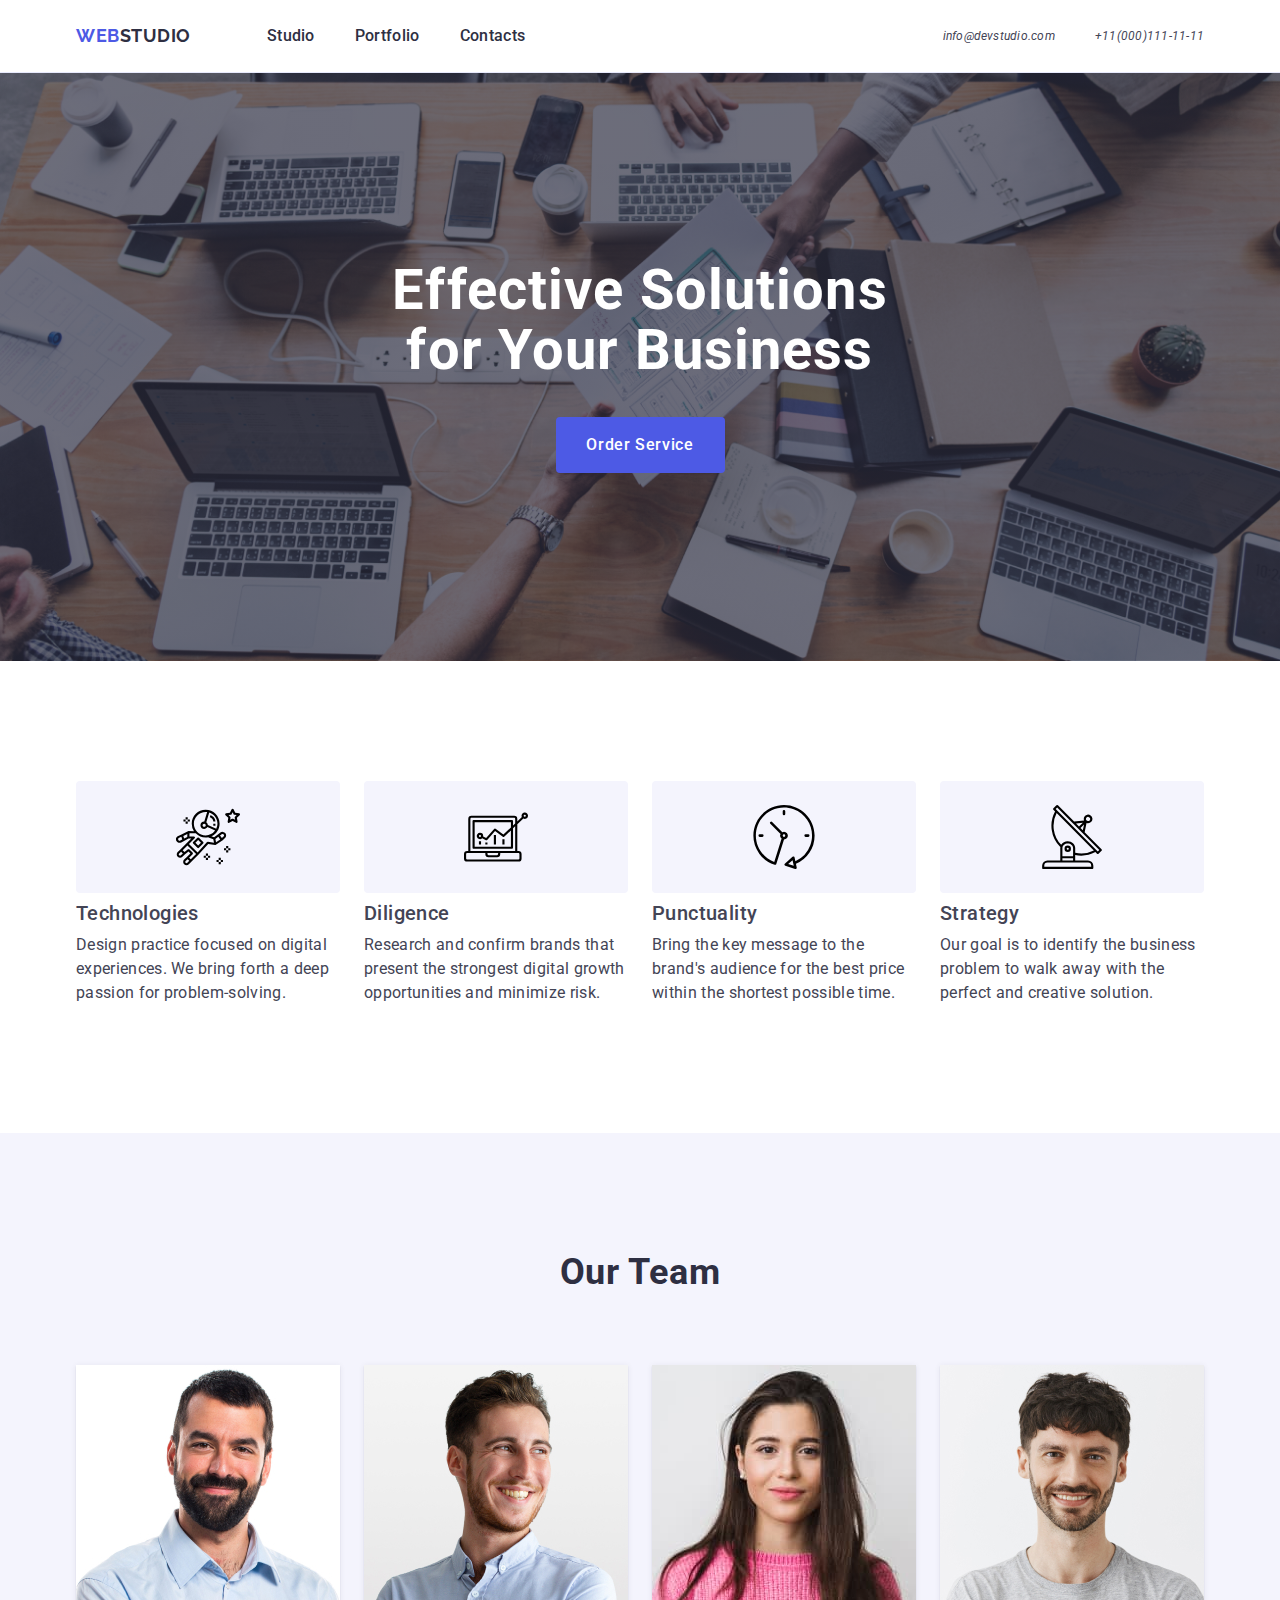
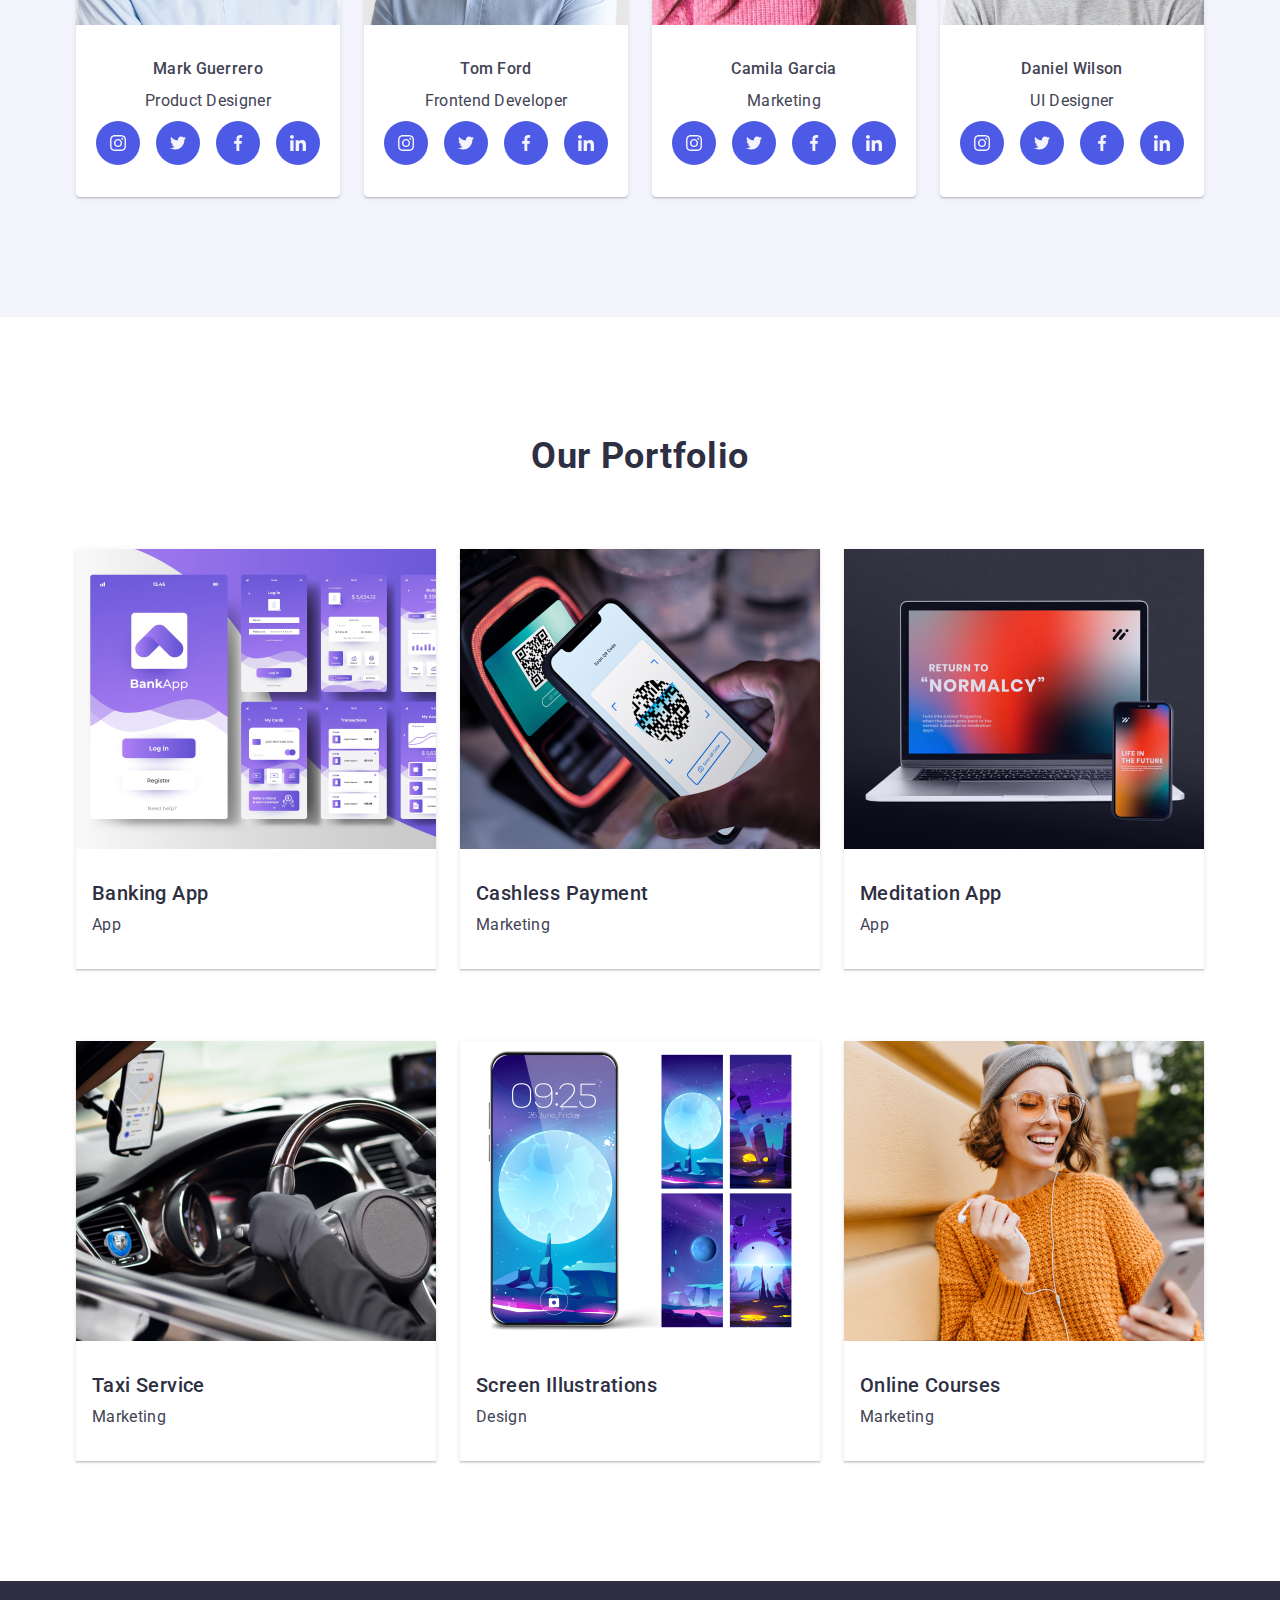
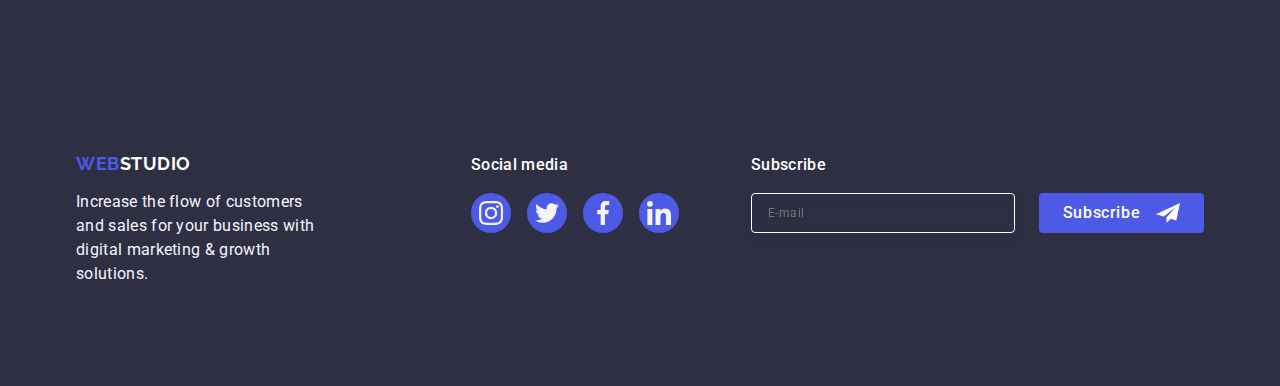
<file: index.html>
<!DOCTYPE html>
<html lang="en">

<head>
    <meta charset="UTF-8">
    <meta name="viewport" content="width=device-width, initial-scale=1.0">
    <title>Webstudio</title>
    <link rel="preconnect" href="https://fonts.googleapis.com">
    <link rel="preconnect" href="https://fonts.gstatic.com">
    <link href="https://fonts.googleapis.com/css2?family=Raleway:wght@700&family=Roboto:wght@400;500;700&display=swap"
        rel="stylesheet">

    <link rel="stylesheet" href="https://cdnjs.cloudflare.com/ajax/libs/modern-normalize/2.0.0/modern-normalize.min.css">
    <link rel="stylesheet" href="./css/styles.css">
</head>

<body>
    <header class="page-header">
        <div class="container page-header-container">
            <nav class="page-navigator">
                <a class="logotype" href="./index.html">
                    Web<span class="logotype-span">Studio</span>
                </a>
                <ul class="menu list-container">
                    <li class="nav-list">
                        <a class="menu-link current" href="./index.html">Studio</a>
                    </li>
                    <li class="nav-list">
                        <a class="menu-link" href="">Portfolio</a>
                    </li>
                    <li class="nav-list">
                        <a class="menu-link" href="">Contacts</a>
                    </li>
                </ul>
            </nav>
             <button class="mobile-open-button">
                <svg class="mobile-open-button-svg" width="24" height="24">
                  <use class="mobile-open-button-icon" href="./images/icons.svg#icon-burger"></use>
                </svg>
            </button>
            <address class="address">
                <ul class="menu-contact">
                    <li class="contact-list">
                        <a class="contact-information" href="mailto:info@devstudio.com">info@devstudio.com</a>
                    </li>
                    <li class="contact-list">
                        <a class="contact-information" href="tel:+110001111111">+11(000)111-11-11</a>
                    </li>
                </ul>
            </address>
        </div>
    </header>
    <main>
        <!-- HERO SECTION -->

        <section class="section">
            <div class="container">
                <h1 class="page-title">Effective Solutions for Your Business</h1>
                <button type="button" class="button">Order Service</button>
            </div>
        </section>
        <section class="second-section">
            <div class="container display">
                <h2 class="visually-hidden">Benefits</h2>
                <ul class="second-section-list">
                    <li class="second-list">
                        <div class="icons-div">
                            <svg width="64" height="64">
                                <use href="./images/icons.svg#icon-antenna"></use>
                            </svg>
                        </div>
                        <h3 class="first-section-title">Strategy</h3>
                        <p class="first-section-text">Our goal is to identify the business problem to walk away with the perfect and
                            creative solution.
                        </p>
                    </li>
                    <li class="second-list">
                        <div class="icons-div">
                            <svg width="64" height="64">
                                <use href="./images/icons.svg#icon-clock"></use>
                            </svg>
                        </div>
                        <h3 class="first-section-title">Punctuality</h3>
                        <p class="first-section-text">Bring the key message to the brand's audience for the best price within the
                            shortest possible
                            time.</p>
                    </li>
                    <li class="second-list">
                        <div class="icons-div">
                            <svg width="64" height="64">
                                <use href="./images/icons.svg#icon-diagram"></use>
                            </svg>
                        </div>
                        <h3 class="first-section-title">Diligence</h3>
                        <p class="first-section-text">Research and confirm brands that present the strongest digital growth
                            opportunities and
                            minimize risk.</p>
                    </li>
                    <li class="second-list">
                        <div class="icons-div">
                            <svg width="64" height="64">
                                <use href="./images/icons.svg#icon-astronaut"></use>
                            </svg>
                        </div>
                        <h3 class="first-section-title">Technologies</h3>
                        <p class="first-section-text">Design practice focused on digital experiences. We bring forth a deep passion for problem-solving.</p>
                    </li>
                </ul>
            </div>
        </section>
        <section class="third-section">
            <div class="container">
                <h2 class="subtitle">Our Team</h2>
                <ul class="section-team-list">
                    <li class="third-list">
                         <img srcset="./images/img1.jpg, ./images/img1@2x.jpg"
                             alt="img" 
                             width="264" 
                             class="img">
                        <div class="list-div">
                            <h3 class="team-list-title">Mark Guerrero</h3>
                            <p class="team-list-text">Product Designer</p>
                            <ul class="social-list">
                               <li class="social-li">
                                     <a href="" class="social-links">
                                        <svg  class="social-svg" width="16" height="16">
                                            <use href="./images/icons.svg#icon-instagram"></use>
                                        </svg>
                                         </a>
                                   </li>
                                   <li class="social-li">
                                       <a href="" class="social-links">
                                         <svg  class="social-svg" width="16" height="16">
                                            <use href="./images/icons.svg#icon-twitter"></use>
                                        </svg>
                                            </a>
                                        </li>
                                       <li class="social-li">
                                          <a href="" class="social-links">
                                         <svg  class="social-svg" width="16" height="16">
                                            <use href="./images/icons.svg#icon-facebook"></use>
                                        </svg>
                                               </a>
                                            </li>
                                           <li class="social-li">
                                               <a  href="" class="social-links">
                                         <svg  class="social-svg" width="16" height="16">
                                            <use href="./images/icons.svg#icon-linkedin"></use>
                                        </svg>
                                    </a>
                                </li>
                            </ul>
                        </div>
                    </li>
                    <li class="third-list">
                         <img srcset="./images/img2.jpg, ./images/img2@2x.jpg" 
                             alt="img" 
                             width="264" 
                             class="img">
                        <div class="list-div">
                            <h3 class="team-list-title">Tom Ford</h3>
                            <p class="team-list-text">Frontend Developer</p>
                            <ul class="social-list">
                            <li class="social-li">
                                     <a class="social-links">
                                        <svg class="social-svg" width="16" height="16">
                                            <use href="./images/icons.svg#icon-instagram"></use>
                                        </svg>
                                         </a>
                                   </li>
                                   <li class="social-li">
                                       <a href="" class="social-links">
                                         <svg  class="social-svg" width="16" height="16">
                                            <use href="./images/icons.svg#icon-twitter"></use>
                                        </svg>
                                            </a>
                                        </li>
                                       <li class="social-li">
                                          <a href="" class="social-links">
                                         <svg  class="social-svg" width="16" height="16">
                                            <use href="./images/icons.svg#icon-facebook"></use>
                                        </svg>
                                               </a>
                                            </li>
                                           <li class="social-li">
                                               <a href="" class="social-links">
                                         <svg  class="social-svg" width="16" height="16">
                                            <use href="./images/icons.svg#icon-linkedin"></use>
                                        </svg>
                                    </a>
                                </li>
                            </ul>
                        </div>
                    </li>
                    <li class="third-list">
                         <img srcset="./images/img3.jpg, ./images/img3@2x.jpg"
                             alt="img" 
                             width="264" 
                             class="img">
                        <div class="list-div">
                            <h3 class="team-list-title">Camila Garcia</h3>
                            <p class="team-list-text">Marketing</p>
                            <ul class="social-list">
                                <li class="social-li">
                                     <a href="" class="social-links">
                                        <svg  class="social-svg" width="16" height="16">
                                            <use href="./images/icons.svg#icon-instagram"></use>
                                        </svg>
                                         </a>
                                   </li>
                                   <li class="social-li">
                                       <a href="" class="social-links">
                                         <svg  class="social-svg" width="16" height="16">
                                            <use href="./images/icons.svg#icon-twitter"></use>
                                        </svg>
                                            </a>
                                        </li>
                                       <li class="social-li">
                                          <a href="" class="social-links">
                                         <svg  class="social-svg" width="16" height="16">
                                            <use href="./images/icons.svg#icon-facebook"></use>
                                        </svg>
                                               </a>
                                            </li>
                                           <li class="social-li">
                                               <a href="" class="social-links">
                                         <svg  class="social-svg" width="16" height="16">
                                            <use href="./images/icons.svg#icon-linkedin"></use>
                                        </svg>
                                    </a>
                                </li>
                            </ul>
                        </div>
                    </li>
                    <li class="third-list">
                        <img srcset="./images/img4.jpg, ./images/img4@2x.jpg"
                             alt="img" 
                             width="264" 
                             class="img">
                        <div class="list-div">
                            <h3 class="team-list-title">Daniel Wilson</h3>
                            <p class="team-list-text">UI Designer</p>
                            <ul class="social-list">
                               <li class="social-li">
                                     <a href="" class="social-links">
                                        <svg class="social-svg" width="16" height="16">
                                            <use href="./images/icons.svg#icon-instagram"></use>
                                        </svg>
                                         </a>
                                   </li>
                                   <li class="social-li">
                                       <a href="" class="social-links">
                                         <svg class="social-svg" width="16" height="16">
                                            <use href="./images/icons.svg#icon-twitter"></use>
                                        </svg>
                                            </a>
                                        </li>
                                       <li class="social-li">
                                          <a href="" class="social-links">
                                         <svg  class="social-svg" width="16" height="16">
                                            <use href="./images/icons.svg#icon-facebook"></use>
                                        </svg>
                                               </a>
                                            </li>
                                           <li class="social-li">
                                               <a href="" class="social-links">
                                         <svg class="social-svg" width="16" height="16">
                                            <use href="./images/icons.svg#icon-linkedin"></use>
                                        </svg>
                                    </a>
                                </li>
                            </ul>
                        </div>
                    </li>
                </ul> 
            </div>
        </section>
        <section class="fourth-section">
            <div class="container">
                <h2 class="subtitle">Our Portfolio</h2>
                <ul class="fourth-section-list">
                    <li class="fourth-list">
                        <div class="overlay-div">
                         <picture>
                             <source
                                srcset="
                                    ./images/img5desktop-version.jpg  1x,
                                    ./images/img5desktop-version@2.jpg. 2x
                                     media="(min-width: 1158px)"/>
                             <source
                                srcset="
                                    ./images/img5tablet-version.jpg. 1x,
                                    ./images/img5tablet-version@2.jpg 2x"
                                     media="(min-width: 768px)"/>
                             <source
                                srcset="
                                     ./images/img5mobile-version.jpg  1x,
                                     ./images/img5mobile-version@2.jpg 2x"
                                      media="(max-width: 767px)"/>
                             <img
                                 src="./images/img5desktop-version.jpg"
                                 alt="portfolio picture"/>
                          </picture>
                            <p class="overlay"> 14 Stylish and User-Friendly App Design Concepts · Task Manager App · Calorie Tracker App · Exotic Fruit Ecommerce App · Cloud Storage App</p>
                        </div>
                        <div class="div">
                            <h3 class="list-title">Banking App</h3>
                            <p class="list-text">App</p>
                        </div>
                    </li>
                    <li class="fourth-list">
                         <div class="overlay-div">
                      <picture>
                             <source
                                srcset="
                                    ./images/img6desktop-version.jpg  1x,
                                    ./images/img6desktop-version@2.jpg. 2x
                                     media="(min-width: 1158px)"/>
                             <source
                                srcset="
                                    ./images/img6tablet-version.jpg. 1x,
                                    ./images/img6tablet-version@2.jpg 2x"
                                     media="(min-width: 768px)"/>
                             <source
                                srcset="
                                     ./images/img6mobile-version.jpg  1x,
                                     ./images/img6mobile-version@2.jpg 2x"
                                      media="(max-width: 767px)"/>
                             <img
                                 src="./images/img6desktop-version.jpg"
                                 alt="portfolio picture"/>
                          </picture>
                             <p class="overlay"> 14 Stylish and User-Friendly App Design Concepts · Task Manager App · Calorie Tracker App · Exotic Fruit Ecommerce App · Cloud Storage App</p>
                               </div>
                        <div class="div">
                            <h3 class="list-title">Cashless Payment</h3>
                            <p class="list-text">Marketing</p>
                        </div>
                    </li>
                    <li class="fourth-list">
                         <div class="overlay-div">
                        <picture>
                             <source
                                srcset="
                                    ./images/img7desktop-version.jpg  1x,
                                    ./images/img7desktop-version@2.jpg. 2x
                                     media="(min-width: 1158px)"/>
                             <source
                                srcset="
                                    ./images/img7tablet-version.jpg. 1x,
                                    ./images/img7tablet-version@2.jpg 2x"
                                     media="(min-width: 768px)"/>
                             <source
                                srcset="
                                     ./images/img7mobile-version.jpg  1x,
                                     ./images/img7mobile-version@2.jpg 2x"
                                      media="(max-width: 767px)"/>
                             <img
                                 src="./images/img7desktop-version.jpg"
                                 alt="portfolio picture"/>
                          </picture>
                              <p class="overlay"> 14 Stylish and User-Friendly App Design Concepts · Task Manager App · Calorie Tracker App · Exotic Fruit Ecommerce App · Cloud Storage App</p>
                               </div>
                        <div class="div">
                            <h3 class="list-title">Meditation App</h3>
                            <p class="list-text">App</p>
                        </div>
                    </li>
                    <li class="fourth-list">
                         <div class="overlay-div">
                       <picture>
                             <source
                                srcset="
                                    ./images/img8desktop-version.jpg  1x,
                                    ./images/img8desktop-version@2.jpg. 2x
                                     media="(min-width: 1158px)"/>
                             <source
                                srcset="
                                    ./images/img8tablet-version.jpg. 1x,
                                    ./images/img8tablet-version@2.jpg 2x"
                                     media="(min-width: 768px)"/>
                             <source
                                srcset="
                                     ./images/img8mobile-version.jpg  1x,
                                     ./images/img8mobile-version@2.jpg 2x"
                                      media="(max-width: 767px)"/>
                             <img
                                 src="./images/img8desktop-version.jpg"
                                 alt="portfolio picture"/>
                          </picture>
                             <p class="overlay"> 14 Stylish and User-Friendly App Design Concepts · Task Manager App · Calorie Tracker App · Exotic Fruit Ecommerce App · Cloud Storage App</p>
                               </div>
                        <div class="div">
                            <h3 class="list-title">Taxi Service</h3>
                            <p class="list-text">Marketing</p>
                        </div>
                    </li>
                    <li class="fourth-list">
                         <div class="overlay-div">
                         <picture>
                             <source
                                srcset="
                                    ./images/img9desktop-version.jpg  1x,
                                    ./images/img9desktop-version@2.jpg. 2x
                                     media="(min-width: 1158px)"/>
                             <source
                                srcset="
                                    ./images/img9tablet-version.jpg. 1x,
                                    ./images/img9tablet-version@2.jpg 2x"
                                     media="(min-width: 768px)"/>
                             <source
                                srcset="
                                     ./images/img9mobile-version.jpg  1x,
                                     ./images/img9mobile-version@2.jpg 2x"
                                      media="(max-width: 767px)"/>
                             <img
                                 src="./images/img9desktop-version.jpg"
                                 alt="portfolio picture"/>
                          </picture>
                             <p class="overlay"> 14 Stylish and User-Friendly App Design Concepts · Task Manager App · Calorie Tracker App · Exotic Fruit Ecommerce App · Cloud Storage App</p>
                               </div>
                        <div class="div">
                            <h3 class="list-title">Screen Illustrations</h3>
                            <p class="list-text">Design</p>
                        </div>
                    </li>
                    <li class="fourth-list">
                         <div class="overlay-div">
                        <picture>
                             <source
                                srcset="
                                    ./images/img10desktop-version.jpg  1x,
                                    ./images/img10desktop-version@2.jpg. 2x
                                     media="(min-width: 1158px)"/>
                             <source
                                srcset="
                                    ./images/img10tablet-version.jpg. 1x,
                                    ./images/img10tablet-version@2.jpg 2x"
                                     media="(min-width: 768px)"/>
                             <source
                                srcset="
                                     ./images/img10mobile-version.jpg  1x,
                                     ./images/img10mobile-version@2.jpg 2x"
                                      media="(max-width: 767px)"/>
                             <img
                                 src="./images/img10desktop-version.jpg"
                                 alt="portfolio picture"/>
                          </picture>
                              <p class="overlay"> 14 Stylish and User-Friendly App Design Concepts · Task Manager App · Calorie Tracker App · Exotic Fruit Ecommerce App · Cloud Storage App</p>
                               </div>
                        <div class="div">
                            <h3 class="list-title">Online Courses</h3>
                            <p class="list-text">Marketing</p>
                        </div>
                    </li>
                </ul>
            </div>
        </section>
    </main>
    <footer class="page-footer">
    <div class="container flex">
        <div class="footer-div">
            <a class="second-logotype second-class" href="./index.html">
                Web<span class="footer-logotype-span">Studio</span>
            </a>
            <p class="logotype-text" style="color: #F4F4FD">Increase the flow of customers and sales for your business with
                digital marketing & growth solutions.</p>
        </div>
        <div>
            <p class="footer-text">Social media</p>
            <ul class="social-media-list">
                <li class="social-list-li">
                    <a href="" class="social-menu-links">
                        <svg class="social-svg" width="24" height="24">
                            <use href="./images/icons.svg#icon-instagram"></use>
                        </svg>
                    </a>
                </li>
                <li class="social-list-li">
                    <a href="" class="social-menu-links">
                        <svg class="social-svg" width="24" height="24">
                            <use href="./images/icons.svg#icon-twitter"></use>
                        </svg>
                    </a>
                </li>
                <li class="social-list-li">
                    <a href="" class="social-menu-links">
                        <svg class="social-svg" width="24" height="24">
                            <use href="./images/icons.svg#icon-facebook"></use>
                        </svg>
                    </a>
                </li>
                <li class="social-list-li">
                    <a href="" class="social-menu-links">
                        <svg class="social-svg" width="24" height="24">
                            <use href="./images/icons.svg#icon-linkedin"></use>
                        </svg>
                    </a>
                </li>
            </ul>
        </div>
        <div class="subscribe-div">
            <p class="subscribe-text">Subscribe</p>
            <form class="footer-form">
                <label class="footer-label">
                    <input class="subscribe-input" name="footer-input" type="email" placeholder="E-mail" style="color: #ffffff">
                </label>
                <button class="form-button" type="submit">
                    Subscribe
                    <svg class="form-svg" width="24" height="24">
                        <use class="form-use" href="./images/icons.svg#icon-frame"></use>
                    </svg>
                </button>
            </form>
        </div>
    </div>
</footer>
<div class="modal-div">
    <div class="modal-window">
        <button class="modal-button" type="button">
            <svg class="modal-svg" width="8" height="8">
                <use href="./images/icons.svg#icon-close-black"></use>
            </svg>
        </button>
        <p class="modal-text">Leave your contacts and we will call you back</p>
        <form>
            <div class="form-div">
                <label class="form-label" for="user-name">Name</label>
                <div class="input-div">
                    <input id="user-name" name="user-name" type="text" class="user-input">
                    <svg width="18" height="24" class="input-div-svg">
                        <use href="./images/icons.svg#icon-person-black"></use>
                    </svg>
                </div>
            </div>
            <div class="form-div">
                <label class="form-label" for="user-phone">Phone</label>
                <div class="input-div">
                    <input id="user-phone" name="user-phone" type="text" class="user-input">
                    <svg width="18" height="24" class="input-div-svg">
                        <use href="./images/icons.svg#icon-phone-black"></use>
                    </svg>
                </div>
            </div>
            <div class="form-div">
                <label class="form-label" for="user-email">Email</label>
                <div class="input-div">
                    <input id="user-email" name="user-email" type="text" class="user-input">
                    <svg width="18" height="24" class="input-div-svg">
                        <use href="./images/icons.svg#icon-email-black"></use>
                    </svg>
                </div>
            </div>
            <div class="form-label-div">
                <label class="form-label" for="user-comment">Comment</label>
                <textarea id="user-comment" name="user-comment" placeholder="Text input" class="div-textarea"></textarea> 
            </div>
             <div class="form-input-div">
                 <input  id="user-privacy" type="checkbox" value="true" name="user-privacy" class="privace-input visually-hidden">
                 <label  for="user-privacy" class="label-privacy"> 
                    <span class="label-span">
                    <svg width="10" height="8" class="span-svg">
                       <use href="./images/icons.svg#icon-checkbox"></use> 
                    </svg>
                     </span>
                      I accept the terms and conditions of the
                      <a href="/" class="label-link" style="color: #4d5ae5">Privacy Policy</a>
                 </label>
             </div>
            <button class="submit-button">Send</button>
        </form>
    </div>
</div>
     <div class="mobile-menu"> 
         <div class="container mobile-menu-container">
             <button class="mobile-menu-close-button">
                 <svg class="mobile-menu-close-button-icon-svg" width="8" height="8">
                 <use class=mobile-menu-close-button-use href="./images/icons.svg#icon-close-black"></use>
                 </svg>
             </button>
          <nav class="mobile-menu-navigator">
                 <a class="mobile-logotype-menu-link current" href="./index.html">Studio</a>
                <a class="mobile-menu-link" href="">Portfolio</a>
                <a class="mobile-menu-link" href="">Contacts</a>   
              <address class="mobile-address">
                <ul class="mobile-menu-contact">
                    <li class="mobile-contact-list">
                        <a class="contact-information" href="mailto:info@devstudio.com">info@devstudio.com</a>
                    </li>
                    <li class="mobile-contact-list">
                        <a class="contact-information" href="tel:+110001111111">+11(000)111-11-11</a>
                    </li>
                </ul>
            </address>
              <ul class="mobile-social-media-list">
                <li class="mobile-social-list-li">
                    <a href="" class="mobile-social-menu-links">
                        <svg class="mobile-social-svg" width="24" height="24">
                            <use href="./images/icons.svg#icon-instagram"></use>
                        </svg>
                    </a>
                </li>
                <li class="mobile-social-list-li">
                    <a href="" class="mobile-social-menu-links">
                        <svg class="social-svg" width="24" height="24">
                            <use href="./images/icons.svg#icon-twitter"></use>
                        </svg>
                    </a>
                </li>
                <li class="mobile-social-list-li">
                    <a href="" class="mobile-social-menu-links">
                        <svg class="mobile-social-svg" width="24" height="24">
                            <use href="./images/icons.svg#icon-facebook"></use>
                        </svg>
                    </a>
                </li>
                <li class="mobile-social-list-li">
                    <a href="" class="mobile-social-menu-links">
                        <svg class="mobile-social-svg" width="24" height="24">
                            <use href="./images/icons.svg#icon-linkedin"></use>
                        </svg>
                    </a>
                </li>
            </ul>
          </nav>
         </div>
        </div>
</body>

</html>
</file>
<file: css/styles.css>
h1,
h2,
h3,
h4,
h5,
h6,
p {
  margin-top: 0;
  margin-bottom: 0;
}

ul,
ol {
  margin-top: 0;
  margin-bottom: 0;
  padding: 0;  
}

img {
  display: block;
}

button {
  cursor: pointer;
}

li {
  list-style-type: none;
}

a {
  text-decoration: none;
}

.mobile-social-svg {
  fill: #f4f4fd;
}

body {
  font-family: "Roboto", sans-serif;
  background-color: #FFFFFF;
  color: #434455;
  font-size: 16px;
}

.visually-hidden {
  position: absolute;
  width: 1px;
  height: 1px;
  margin: -1px;
  border: 0;
  padding: 0;
  white-space: nowrap;
  clip-path:inset(100%);
  clip: rect(0 0 0 0);
  overflow: hidden;
}

.container {
  max-width: 320px;
  margin-left: auto;
  margin-right: auto;
  padding-left: 16px;
  padding-right: 16px;
}

.display {
  display: flex;
}

.menu {
  display: none;
}

 .section {
     background-color: #2e2f42;
     padding-top: 188px;
     padding-bottom: 188px;
     background-image: linear-gradient(rgba(46, 47, 66, 0.7), rgba(46, 47, 66, 0.7)), url(../images/dark-bg-desktop-version.jpg);
     max-width: 1440px;
     background-repeat: no-repeat;
     background-position: center;
     background-size: cover;
     margin: 0 auto;
    }


.logotype {
  font-size: 18px;
  font-weight: 700;
  line-height: 0.86;
  letter-spacing: 0.03em;
  color: #4D5AE5;
  padding: 17px 0px;
  font-family: "Raleway", sans-serif;
  margin-right: 76px;
  text-transform: uppercase;
}


.logotype-span {
font-size: 18px;
font-weight: 700;
line-height: 0.86;
letter-spacing: 0.03em;
color: #2E2F42;
}

.page-navigator {
 display: flex;
 align-items: center;
 }

.page-header {
  border-bottom: 1px solid #e7e9fc;
  box-shadow: 0px 2px 1px rgba(46, 47, 66, 0.08), 0px 1px 1px rgba(46, 47, 66, 0.16), 0px 1px 6px rgba(46, 47, 66, 0.08);
}
  
.page-header-container {
  display: flex;
  align-items: center;
  justify-content: space-between;
}

  .menu-link {
  font-family: "Roboto", sans-serif;
  font-size: 16px;
  line-height: 1.5;
  letter-spacing: 0.02em;
  text-align: left;
  color: #2e2f42;
  text-decoration: none;
  font-weight: 500;
  padding-top: 24px;
  padding-bottom: 24px;
  position: relative;
  transition: color 250ms cubic-bezier(0.4, 0, 0.2, 1);
  display: block;
  }

.menu-link:hover,
.menu-link:focus {
  color: #404bbf;
}

.menu-contact {font-family: "Roboto", sans-serif;font-size: 12px;font-weight: 400;line-height: 14px;letter-spacing: 0.48px;display:  flex;flex-direction: column;gap: 12px;}

 .page-title {
  font-family: "Roboto", sans-serif;
  font-size: 56px;
  font-style: normal;
  font-weight: 700;
  line-height: 1.07;
  color: #ffffff;
  letter-spacing: 0.02em;
  text-align: center;
  max-width: 496px;
  margin-left: auto;
  margin-right: auto;
  margin-bottom: 36px;
  }
  
  .button {
  cursor: pointer;
  background-color: #4D5AE5;
  font-family: "Roboto", sans-serif;
  font-size: 16px;
  font-weight: 500;
  line-height: 1.5;
  letter-spacing: 0.04em;
  color: #FFFFFF;
  min-width: 169px;
  border: none;
  height: 56px;
  border-radius: 4px;
  margin: auto;
  display: block;
  transition: background-color 250ms cubic-bezier(0.4, 0, 0.2, 1);
}

.button:hover,
.button:focus {
  background-color: #404bbf;
}

.second-section {
 padding-top: 96px;
 padding-bottom: 96px;
}


.icons-div {
  display: flex; 
  align-items: center;
  justify-content: center;
  height: 112px;
  background-color: #f4f4fd; 
  border-radius: 4px;
  margin-bottom: 8px;
}

.third-section {
 background-color: #F4F4FD;
 padding-top: 96px;
 padding-bottom: 96px;
}

.subtitle {
  font-family: "Roboto", sans-serif;
  font-size: 36px;
  font-style: normal;
  font-weight: 700;
  line-height: 1.11;
  text-transform: capitalize;
  color: #2e2f42;
  letter-spacing: 0.02em;
  text-align: center;
  margin-bottom: 72px;
}
.social-links {
   width: 44px;
   height: 44px;
   background-color: #4d5ae5;
   border-radius: 50%;
   display: flex;
   align-items: center;
   justify-content: center;
   transition: background-color 250ms cubic-bezier(0.4, 0, 0.2, 1);
   /* margin-top: 8px; */
}

.social-svg {
    fill: #f4f4fd;
}

.list-div {
    padding-top: 32px;
    padding-bottom: 32px;
}

.section-list {
display: flex;
    gap: 24px;
    margin-bottom: 0;
}

.team-list-title {
font-family: "Roboto", sans-serif;
  font-size: 16px;
  font-style: normal;
  font-weight: 500;
  line-height: 1.5;
  letter-spacing: 0.02em;
  text-align: center;
  margin-bottom: 8px;
}

.team-list-text {font-family: "Roboto", sans-serif;font-size: 16px;font-style: normal;font-weight: 400;line-height: 1.5;letter-spacing: 0.02em;text-align: center;width: 264px;margin-bottom: 8px;}

.section-team-list {
    display: flex;
    gap: 24px;
    margin-bottom: 0;
    flex-direction: column;
    align-items: center;
}

.social-list {
   display: flex;
   justify-content: center;
   gap: 16px;
}

.fourth-section {
  background-color: #FFFFFF;
  padding-top: 96px;
  padding-bottom: 96px;
}

.fourth-section-list {
   flex-wrap: wrap;
   display: flex;
   row-gap: 48px;
   column-gap: 24px;
}

.overlay-div {
  position: relative;
  overflow: hidden; 
}

.overlay {
  position: absolute;
  top: 0; 
  font-size: 16px;
  line-height: 1.5;
  letter-spacing: 0.02em;
  color: #f4f4fd;
  padding: 40px 32px;
  background-color: #4d5ae5;
  height: 100%; 
  width: 100%;
  transform: translateY(100%);
  transition: transform 250ms cubic-bezier(0.4, 0, 0.2, 1);
}

.fourth-list:hover .overlay {
  transform: translateY(0%);
}

.fourth-list:hover {
  transform: translateY(0%);
}

.page-footer {
  background-color: #2e2f42;
  padding-top: 100px;
  padding-bottom: 100px;
}

.footer-logotype-span {
  color: #ffffff;
  text-align: center;
}



.logotype-text {
  letter-spacing: 0.02em;
  line-height: 1.5;
  max-width: 264px;
}

.second-logotype {
   font-family: "Raleway", sans-serif;
   font-size: 18px;
   font-style: normal;
   font-weight: 700;
   line-height: 1.17;
   letter-spacing: 0.03em;
   text-transform: uppercase;
   color: #4D5AE5;
   display: inline-block;
   margin-bottom: 16px;
   /* margin-left: 108px; */
   display: flex;
   justify-content: center;
 }

.social-media-list {
  display: flex;
  gap: 16px;
  justify-content: center;
}

.social-list-li {
  width: 40px;
  height: 40px;
}

.footer-form {
  display: flex;
  gap: 24px;
}

.form-button {
  min-width: 165px;
  height: 40px;
  display: flex;
  justify-content: center;
  align-items: center;
  font-family: "Roboto", sans-serif;
  font-size: 16px;
  font-weight: 500;
  line-height: 1.5;
  letter-spacing: 0.04em;
  color: #ffffff;
  cursor: pointer;
  background-color: #4D5AE5;
  border: none; 
  border-radius: 4px;
}

.form-svg {
  margin-left: 16px;
  fill: #ffffff;
}

.social-menu-links {
    width: 100%;
    height: 100%;
    background-color: #4d5ae5;
    border-radius: 50%;
    display: flex;
    align-items: center;
    justify-content: center;
    transition: background-color 250ms cubic-bezier(0.4, 0, 0.2, 1);
}
.modal-div {
  position: fixed;
  top: 0;
  left: 0;
  width: 100%;
  height: 100%;
  background-color: rgba(46, 47, 66, 0.4);
  transition: opacity 250ms cubic-bezier(0.4, 0, 0.2, 1), visibility 250ms cubic-bezier(0.4, 0, 0.2, 1);
  display: none;
}

.modal-window {
   position: absolute;
   top: 50%;
   left: 50%;
   transform: translate(-50%, -50%) scale(1);
   width: 408px;
   min-height: 584px;
   background: #fcfcfc;
   box-shadow: 0px 1px 1px rgba(0, 0, 0, 0.14), 0px 1px 3px rgba(0, 0, 0, 0.12), 0px 2px 1px rgba(0, 0, 0, 0.2);
   border-radius: 4px;
   transition: transform 250ms cubic-bezier(0.4, 0, 0.2, 1);
   padding: 72px 24px 24px 24px;
}

.modal-button {
  position: absolute;
  top: 24px;
  right: 24px;
  width: 24px;
  height: 24px;
  border-radius: 50%; 
  display: flex;
  align-items: center;
  justify-content: center;
  background-color: #e7e9fc; 
  border: 1px solid rgba(0, 0, 0, 0.1);
  padding: 0; 
  cursor: pointer; 
 transition: background-color 250ms cubic-bezier(0.4, 0, 0.2, 1), border 250ms cubic-bezier(0.4, 0, 0.2, 1);
}

.modal-button:hover,
.modal-button:focus {
 background-color: #404bbf;
 border: none;
}

.modal-button:hover,
.modal-button:focus {
fill: #ffffff;
}

.modal-svg {
  transition: fill 250ms cubic-bezier(0.4, 0, 0.2, 1);
}

.modal-text {
  font-weight: 500;
  font-size: 16px;
  line-height: 1.5;
  text-align: center; 
  letter-spacing: 0.02em;
  color: #2E2F42;
  margin-bottom: 16px;
}

.form-div {
  margin-bottom: 8px;
}

.form-label {
  font-size: 12px;
  line-height: 1.17;
  letter-spacing: 0.04em; 
  color: #8e8f99;
   display: block; 
  margin-bottom: 4px;
}

.input-div {
 position: relative; 
}

.user-input {
  width: 100%; 
  height: 40px;
  border: 1px solid rgba(46, 47, 66, 0.4);
  border-radius: 4px;
  background-color: transparent;
  padding-left: 38px;
  outline: transparent; 
  transition: border-color 250ms cubic-bezier(0.4, 0, 0.2, 1);
}

.input-div-svg {
  position: absolute;
  left: 16px;
  top: 50%; 
  transform: translateY(-50%); 
  transition: fill 250ms cubic-bezier(0.4, 0, 0.2, 1);
}

.form-label-div {
   margin-bottom: 16px;
}

.form-input-div {
  margin-bottom: 24px;
  display: flex;
}

.div-textarea {
  width: 100%; 
  height: 120px;
  font-size: 12px;
  line-height: 1.17;
  letter-spacing: 0.04em;
  color: rgba(46, 47, 66, 0.4); 
  border: 1px solid rgba(46, 47, 66, 0.4);
  border-radius: 4px;
  background-color: transparent;
  padding: 8px 16px;
  outline: transparent; 
  resize: none; 
  transition: border-color 250ms cubic-bezier(0.4, 0, 0.2, 1);
}

.div-textarea:focus {
  border-color: #4D5AE5;
}

.modal-input:focus + .modal-icon {
  fill: #ffffff;
  border-color: #4D5AE5;
}

.label-privacy {
  font-size: 12px; 
  line-height: 1.17;
  letter-spacing: 0.04em;
  color: #8e8f99;
}

.label-span {
  width: 16px; 
  height: 16px; 
  border: 1px solid rgba(46, 47, 66, 0.4);
  border-radius: 2px;
  transition: background-color 250ms cubic-bezier(0.4, 0, 0.2, 1), border 250ms cubic-bezier(0.4, 0, 0.2, 1), fill 250ms cubic-bezier(0.4, 0, 0.2, 1);
  display: inline-flex;
  align-items: center;
  justify-content: center; 
  fill: transparent;
}

.privace-input:checked + .label-privacy > .label-span {
  background-color: #404BBf;
  border: none;
  fill: #F4F4FD;
  border-color: #404BBf;
}

.submit-button {
  display: block;
  min-width: 169px;
  height: 56px;
  font-family: "Roboto", sans-serif;
  font-size: 16px;
  font-weight: 500;
  line-height: 1.5;
  letter-spacing: 0.04em;
  color: #ffffff;
  cursor: pointer;
  background-color: #4D5AE5;
  border: none;
  border-radius: 4px;
  transition: background-color 250ms cubic-bezier(0.4, 0, 0.2, 1);
  margin: 0 auto;
}

.input-div:focus-within .input-div-svg use {
  fill: #4D5AE5;
}

.privacy-input:checked {
  fill: #F4F4FD;
}

.user-input:focus {
  border-color: #4d5ae5;
}

.user-input:focus + .input-div-svg {
  fill: #4d5ae5;
}

.label-link {
  text-decoration: underline;
}
  

@media screen and (max-width: 767px) {
  .section {
 background-color: #2e2f42;
 padding-top: 72px;
 padding-bottom: 72px;
 background-image: linear-gradient(rgba(46, 47, 66, 0.7), rgba(46, 47, 66, 0.7)), url(../images/dark-bg-mobile
      -version.jpg);
 max-width: 768px;
 background-repeat: no-repeat;
 background-position: center;
 background-size: cover;
 margin: 0 auto;
}

  .icons-div {
  display: none
}
  
  .mobile-menu {
  position: fixed;
  top: 0;
  left: 0;
  width: 100%;
  height: 100%;
  z-index: 99999999999;
  background-color: #FFF;
  transform: translateX(100%);
  transition: transform 250ms linear;
}

.address {
  display: none;
}
  
.mobile-menu-container {
  position: relative;
}

.mobile-menu.is-open {
  transform: translateX(0%)
}
  
  .mobile-open-button {
  border: none;
  background-color: transparent;
  padding: 0;
  line-height: 0;
}
  
  .mobile-open-button-icon{
  stroke: #2F2F37;
}
  
  .mobile-menu-close-button {
  position: absolute;
    top: 24px;
    right: 16px;
    display: flex;
    height: 24px;
    width: 24px;
    align-items: center;
    justify-content: center;
    border-radius: 50%;
    border: 1px solid rgba(0, 0, 0, 0.1);
}

  .mobile-menu-navigator {
    gap: 40px;
    display: flex;
    flex-direction: column;
    align-items: flex-start;
  }

  .mobile-address {
    /* color: #434455; */
    font-family: Roboto;
    font-size: 20px;
    font-style: normal;
    font-weight: 500;
    line-height: 24px;
    letter-spacing: 0.4px;
    margin-top: 168px
  }

  .mobile-menu-contact{
    display: flex;
    flex-direction: column-reverse;
    gap: 24px;
   }

 .mobile-contact-list {
   transition: background-color 250ms cubic-bezier(0.4, 0, 0.2, 1);
  }

 .mobile-logotype-menu-link {
  color: #2E2F42;
  font-family: Roboto;
  font-size: 36px;
  font-style: normal;
  font-weight: 700;
  line-height: 40px;
  letter-spacing: 0.72px;
  text-transform: capitalize;
  margin-top: 72px;
 }

 .mobile-logotype-menu-link:hover,
 .mobile-logotype-menu-link:focus {
  color: #4d5AE5;
 }
 

  .first-section-text {
    font-family: Roboto;
    font-size: 16px;
    font-style: normal;
    font-weight: 500;
    line-height: 24px; 
    letter-spacing: 0.32px;
  }

  .first-section-title {
    font-family: Roboto;
    font-size: 36px;
    font-style: normal;
    font-weight: 700;
    line-height: 40px; /* 111.111% */
    letter-spacing: 0.72px;
    text-transform: capitalize;
    text-align: center;
    margin-bottom: 8px;
  }
  
  .mobile-menu-link {
    color: #2E2F42;
    font-family: Roboto;
    font-size: 36px;
    font-style: normal;
    font-weight: 700;
    line-height: 40px;
    letter-spacing: 0.72px;
    text-transform: capitalize;
  }

 .mobile-menu-link:hover,
 .mobile-menu-link:focus {
  color: #4d5AE5;
 }
  
   .mobile-social-media-list {
    margin: 48px 0;
    justify-content: space-between;
    display: flex;
    gap: 24px;
}

 .contact-information {
  color: #434455;
 }

 .contact-information:hover,
 .contact-information:focus {
   color:#4D5AE5;
 }

  .mobile-social-list-li {
    width: 40px;
    height: 40px;
  }

  .mobile-social-menu-links {
    width: 44px;
    height: 44px;
    background-color: #4d5ae5;
    border-radius: 50%;
    display: flex;
    align-items: center;
    justify-content: center;
    transition: background-color 250ms cubic-bezier(0.4, 0, 0.2, 1);
  }

  .icons-div {
    display: none;
  }

.second-section-list {
  flex-direction: column;
  align-items: flex-start;
  display: flex;
  gap: 72px;
}
  
 .list-title {
  font-family: "Roboto", sans-serif;
  font-size: 20px;
  font-style: normal;
  font-weight: 500;
  line-height:  1.2;
  letter-spacing: 0.02em;
  color: #2e2f42;
  margin-bottom: 8px;
  margin-left: 16px;
}

.list-text {
 font-family: Roboto;
 font-size: 16px;
 font-style: normal;
 font-weight: 400;
 line-height: 24px;
 letter-spacing: 0.32px;
 margin-left: 16px;
 margin-bottom: 32px;
}


 .third-list {
  border-radius: 0px 0px 4px 4px;
  background-color: #FFF;
  box-shadow: 0px 1px 6px rgba(46, 47, 66, 0.08), 0px 1px 1px rgba(46, 47, 66, 0.16), 0px 2px 1px rgba(46, 47, 66, 0.08);
}

  .fourth-list {
    gap: 32px;
    display: flex;
    flex-direction: column;
    box-shadow: 0px 1px 6px rgba(46, 47, 66, 0.08), 0px 1px 1px rgba(46, 47, 66, 0.16), 0px 2px 1px rgba(46, 47, 66, 0.08);
    transition: box-shadow 250ms cubic-bezier(0.4, 0, 0.2, 1);
  }

  .fourth-section-list {
    margin: 0 auto;
    display: flex;
    flex-direction: column;
    gap: 48px;
    justify-content: center;
    align-content: center;
}


 .flex {
  display: flex;
  flex-wrap: nowrap;
  align-content: center;
  flex-direction: column;
 } 

 .footer-text {
    font-family: Roboto;
    font-size: 16px;
    font-style: normal;
    font-weight: 500;
    line-height: 24px;
    letter-spacing: 0.32px;
    color: #FFF;
    margin-bottom: 16px;
    margin-top: 72px;
    text-align: center;
 }

  .footer-form {
    display: flex;
    gap: 24px;
   flex-direction: column ;
   align-items: center;
}

  .modal-window {
   position: absolute;
   top: 50%;
   left: 50%;
   transform: translate(-50%, -50%) scale(1);
   width: 408px;
   min-height: 584px;
   background: #fcfcfc;
   box-shadow: 0px 1px 1px rgba(0, 0, 0, 0.14), 0px 1px 3px rgba(0, 0, 0, 0.12), 0px 2px 1px rgba(0, 0, 0, 0.2);
   border-radius: 4px;
   transition: transform 250ms cubic-bezier(0.4, 0, 0.2, 1);
   padding: 72px 24px 24px 24px;
   width: 288px;
}


.page-title {
  /* 111.111% */
  width: 220px;
  margin: 0% auto;
  color: var(--WHITE, #FFF);
  text-align: center;
  font-family: Roboto;
  font-size: 36px;
  font-style: normal;
  font-weight: 700;
  line-height: 40px;
  letter-spacing: 0.72px;
  text-transform: capitalize;
  margin-bottom: 36px;
}


 .section-team-list {
    display: flex;
    gap: 72px;
    margin-bottom: 0;
    flex-direction: column;
    align-items: center;
}

 .subscribe-text {
  margin-bottom: 16px;
  font-weight: 500;
  font-size: 16px;
  line-height: 1.5;
  letter-spacing: 0.02em;
  color: #ffffff;
  margin-top: 72px;
  text-align: center;
}

 .subscribe-input {
    width: 264px;
    height: 40px;
    border: 1px solid #ffffff;
    background-color: transparent;
    font-size: 12px;
    line-height: 1.5;
    letter-spacing: 0.04em;
    padding-left: 16px;
    filter: drop-shadow(0px 4px 4px rgba(0, 0, 0, 0.15));
    border-radius: 4px;
    color: #ffffff;
}
      @media (min-device-pixel-ratio: 2),
    (min-resolution: 192dpi),
    (min-resolution: 2dppx) {
   .section {
    background-image: linear-gradient(
    rgba(46, 47, 66, 0.7),
    rgba(46, 47, 66, 0.7)
   ), url(./images/dark-bg-mobile-version@2.jpg);
    }
    }
}

@media screen and (min-width: 768px) {

  .section {
     background-color: #2e2f42;
     padding-top: 122px;
     padding-bottom: 122px;
     background-image: linear-gradient(rgba(46, 47, 66, 0.7), rgba(46, 47, 66, 0.7)), url(../images/dark-bg-tablet-version.jpg);
     max-width: 1440px;
     background-repeat: no-repeat;
     background-position: center;
     background-size: cover;
     margin: 0 auto;
    }

.fourth-list {
   box-shadow: 0px 1px 6px rgba(46, 47, 66, 0.08), 0px 1px 1px rgba(46, 47, 66, 0.16), 0px 2px 1px rgba(46, 47, 66, 0.08);
   transition: box-shadow 250ms cubic-bezier(0.4, 0, 0.2, 1);
}

.fourth-list:hover {
  transform: translateY(0%);
}
  
  .container {
    max-width: 768px;
  }

.menu {
  display: flex;
}

.mobile-menu {
  display: none;
}

.mobile-open-button {
  display: none;
}

.list-container {
  display: flex;
  gap: 40px;
  margin-right: 0;
}     

.menu-link:hover,
.menu-link:focus {
  color: #404bbf;
}
  
.contact-information {
  font-size: 12px;
  line-height: 1.5;
  letter-spacing: 0.02em;
  color: #434455;
  transition: color 250ms cubic-bezier(0.4, 0, 0.2, 1);
}

.contact-information:hover,
.contact-information:focus {
  color: #404bbf;
}

 .page-title {
  font-family: "Roboto", sans-serif;
  font-size: 56px;
  font-style: normal;
  font-weight: 700;
  line-height: 1.07;
  color: #ffffff;
  letter-spacing: 0.02em;
  text-align: center;
  max-width: 496px;
  margin-left: auto;
  margin-right: auto;
  margin-bottom: 36px;
  }
  
  .button {
  cursor: pointer;
  background-color: #4D5AE5;
  font-family: "Roboto", sans-serif;
  font-size: 16px;
  font-weight: 500;
  line-height: 1.5;
  letter-spacing: 0.04em;
  color: #FFFFFF;
  min-width: 169px;
  border: none;
  height: 56px;
  border-radius: 4px;
  margin: auto;
  display: block;
  transition: background-color 250ms cubic-bezier(0.4, 0, 0.2, 1);
}

.button:hover,
.button:focus {
  background-color: #404bbf;
}

.section-team-list{
    display: flex;
    gap: 24px;
    margin-bottom: 0;
    flex-direction: column;
}

.second-list {
 width: calc((100% - 72px) / 2);  
}

 .first-section-text {
    font-family: Roboto;
    font-size: 16px;
    font-style: normal;
    font-weight: 500;
    line-height: 24px; 
    letter-spacing: 0.32px;
    margin-bottom: 8px;
  }

  .first-section-title {
    font-family: Roboto;
     font-size: 36px;
    font-style: normal;
    font-weight: 700;
    line-height: 40px; /* 111.111% */
    letter-spacing: 0.72px;
    text-transform: capitalize;
  }

.list-title {
    font-family: "Roboto", sans-serif;
    font-size: 20px;
    font-style: normal;
    font-weight: 500;
    line-height: 1.2;
    letter-spacing: 0.02em;
    color: #2e2f42;
    margin-bottom: 8px;
    margin-left: 16px;
    margin-top: 32px
}

.list-text {
    font-family: Roboto;
    font-size: 16px;
    font-style: normal;
    font-weight: 400;
    line-height: 24px;
    letter-spacing: 0.32px;
    margin-left: 16px;
    margin-bottom: 32px;
}

  .second-section-list {
    display: flex;
    flex-direction: row-reverse;
    flex-wrap: wrap;
    align-items: center;
    gap: 72px 24px;
    justify-content: center;
}

.section-team-list {
    display: flex;
    flex-direction: row;
    flex-wrap: wrap;
    align-items: center;
    gap: 64px 24px;
    justify-content: center;
}

 .third-list {
  border-radius: 0px 0px 4px 4px;
  background-color: #FFF;
  box-shadow: 0px 1px 6px rgba(46, 47, 66, 0.08), 0px 1px 1px rgba(46, 47, 66, 0.16), 0px 2px 1px rgba(46, 47, 66, 0.08);
}


.fourth-section-list {
    margin: 0 auto;
    display: grid;
    flex-direction: column;
    gap: 72px 24px;
    grid-template-columns: repeat(2, 1fr);
}

.fourth-list {
    box-shadow: 0px 1px 6px rgba(46, 47, 66, 0.08), 0px 1px 1px rgba(46, 47, 66, 0.16), 0px 2px 1px rgba(46, 47, 66, 0.08);
    transition: box-shadow 250ms cubic-bezier(0.4, 0, 0.2, 1);
}

 .flex {
    display: flex;
    flex-wrap: wrap;
    gap: 72px 24px;
}
  
 .footer-text {
    font-family: Roboto;
    font-size: 16px;
    font-style: normal;
    font-weight: 500;
    line-height: 24px;
    letter-spacing: 0.32px;
    color: #FFF;
    /* text-align: center; */
    margin-bottom: 16px;
}

 .icons-div {
  display: none
}


.logotype-text {
    letter-spacing: 0.02em;
    line-height: 1.5;
    max-width: 264px;
    margin-right: 24px;
    /* margin-left: 108px; */
}

 .subscribe-text {
    margin-bottom: 16px;
    font-weight: 500;
    font-size: 16px;
    line-height: 1.5;
    letter-spacing: 0.02em;
    color: #ffffff;
    margin-top: 72px;
    /* margin-left: 108px; */
}

 .subscribe-input {
    width: 264px;
    height: 40px;
    border: 1px solid #ffffff;
    background-color: transparent;
    font-size: 12px;
    line-height: 1.5;
    letter-spacing: 0.04em;
    padding-left: 16px;
    filter: drop-shadow(0px 4px 4px rgba(0, 0, 0, 0.15));
    border-radius: 4px;
    color: #ffffff;
    /* margin-left: 108px; */
}

.second-logotype {
    font-family: "Raleway", sans-serif;
    font-size: 18px;
    font-style: normal;
    font-weight: 700;
    line-height: 1.17;
    letter-spacing: 0.03em;
    text-transform: uppercase;
    color: #4D5AE5;
    display: inline-block;
    margin-bottom: 16px;
    /* margin-left: 108px; */
}
}
     @media (min-device-pixel-ratio: 2),
    (min-resolution: 192dpi),
    (min-resolution: 2dppx) {
   .section {
    background-image: linear-gradient(
    rgba(46, 47, 66, 0.7),
    rgba(46, 47, 66, 0.7)
   ), url(./images/dark-bg-tablet-version@2.jpg);
    }
    }
  
@media screen and (min-width: 1158px) {

    .section {
     background-color: #2e2f42;
     padding-top: 188px;
     padding-bottom: 188px;
     background-image: linear-gradient(rgba(46, 47, 66, 0.7), rgba(46, 47, 66, 0.7)), url(../images/dark-bg-desktop-version.jpg);
     max-width: 1440px;
     background-repeat: no-repeat;
     background-position: center;
     background-size: cover;
     margin: 0 auto;
    }

.fourth-list {
  width: calc((100% - 48px) / 3);
   box-shadow: 0px 1px 6px rgba(46, 47, 66, 0.08), 0px 1px 1px rgba(46, 47, 66, 0.16), 0px 2px 1px rgba(46, 47, 66, 0.08);
   transition: box-shadow 250ms cubic-bezier(0.4, 0, 0.2, 1);
}

 .first-section-text {
  font-family: Roboto;
  font-size: 16px;
  font-style: normal;
  font-weight: 400;
  line-height: 24px;
  letter-spacing: 0.32px;
  }

  .first-section-title {
   font-family: Roboto;
   font-size: 20px;
   font-style: normal;
   font-weight: 500;
   line-height: 24px;
   letter-spacing: 0.4px;
   margin-bottom: 8px;
  }
  
.container {
    max-width: 1158px;
    padding-left: 15px;
    padding-right: 15px;
}
 
.second-list {
 width: calc((100% - 72px) / 4);  
}

.menu-contact {
 display: flex;
 gap: 40px;
 flex-direction: row;
}

 .section-list {
   display: flex;
  align-items: center;
  gap: 24px;
  margin-bottom: 0;

}

  .list-title {
  font-family: "Roboto", sans-serif;
  font-size: 20px;
  font-style: normal;
  font-weight: 500;
  line-height:  1.2;
  letter-spacing: 0.02em; 
  color: #2e2f42;
  margin-bottom: 8px;
}

.list-text {
  font-family: "Roboto", sans-serif;
  font-size: 16px;
  font-style: normal;
  font-weight: 400;
  line-height: 1.5;
  letter-spacing: 0.02em;
}

  .section-team-list {
    display: flex;
    align-items: center;
    gap: 24px;
    justify-content: center;
    flex-wrap: nowrap;
    flex-direction: row;
  }
  
  .fourth-section-list {
    display: flex;
    justify-content: center;
    flex-direction: row;
    gap: 72px 24px;
}

 .flex {
    display: flex;
    align-items: baseline;
    flex-wrap: nowrap;
    gap: 0;
 }

  .footer-div {
   margin-right: 120px
  }
   
 .subscribe-div {
    margin-left: 72px;
 }

 .footer-form {
    display: flex;
    gap: 24px;
}

 .second-section {
    padding-top: 120px;
    padding-bottom: 120px;
}
 
 .third-section {
    background-color: #F4F4FD;
    padding-top: 120px;
    padding-bottom: 120px;
}

 .fourth-section {
    background-color: #FFFFFF;
    padding-top: 120px;
    padding-bottom: 120px
}
  .icons-div {
  display: flex; 
  align-items: center;
  justify-content: center;
  height: 112px;
  background-color: #f4f4fd; 
  border-radius: 4px;
  margin-bottom: 8px;
  }

  .second-logotype {
  font-family: "Raleway", sans-serif;
  font-size: 18px;
  font-style: normal;
  font-weight: 700;
  line-height: 1.17;
  letter-spacing: 0.03em;
  text-transform: uppercase;
  color: #4D5AE5;
  display: inline-block;
  margin-bottom: 16px;
  }
    
 .subscribe-input {
    width: 264px;
    height: 40px;
    border: 1px solid #ffffff;
    background-color: transparent;
    font-size: 12px;
    line-height: 1.5;
    letter-spacing: 0.04em;
    padding-left: 16px;
    filter: drop-shadow(0px 4px 4px rgba(0, 0, 0, 0.15));
    border-radius: 4px;
    color: #ffffff;
}
.logotype-text {
    letter-spacing: 0.02em;
    line-height: 1.5;
    max-width: 264px;
    margin-right: 24px;
}
    .subscribe-input {
    width: 264px;
    height: 40px;
    border: 1px solid #ffffff;
    background-color: transparent;
    font-size: 12px;
    line-height: 1.5;
    letter-spacing: 0.04em;
    padding-left: 16px;
    filter: drop-shadow(0px 4px 4px rgba(0, 0, 0, 0.15));
    border-radius: 4px;
    color: #ffffff;
    }
 }
       @media (min-device-pixel-ratio: 2),
    (min-resolution: 192dpi),
    (min-resolution: 2dppx) {
   .section {
    background-image: linear-gradient(
    rgba(46, 47, 66, 0.7),
    rgba(46, 47, 66, 0.7)
   ), url(./images/dark-bg-desktop-version@2.jpg);
    }
    }
</file>
